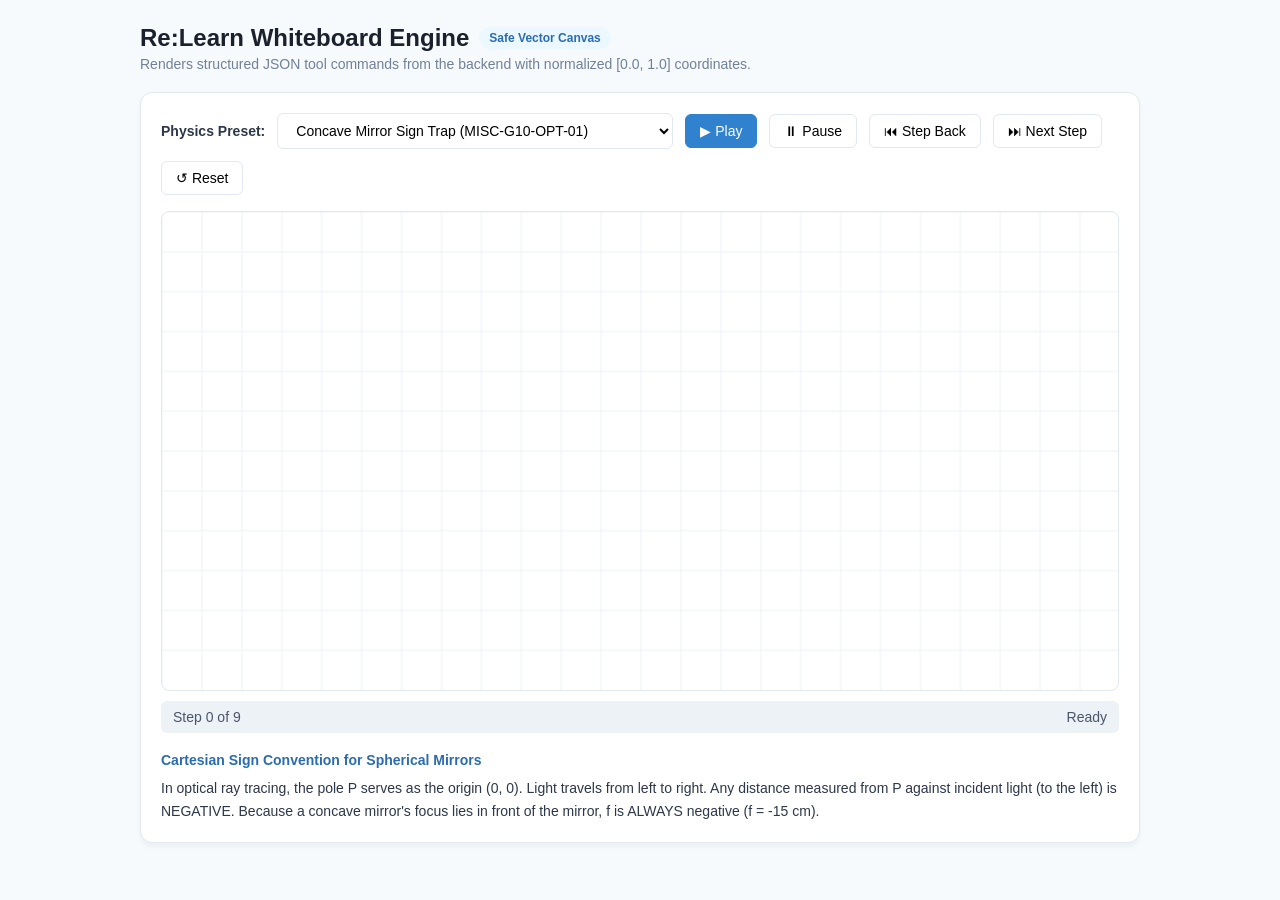
<file: frontend/whiteboard_preview.html>
<!DOCTYPE html>
<html lang="en">
<head>
  <meta charset="UTF-8">
  <meta name="viewport" content="width=device-width, initial-scale=1.0">
  <title>Re:Learn — Vector Whiteboard Interactive Preview</title>
  <style>
    :root {
      --bg: #F7FAFC;
      --card-bg: #FFFFFF;
      --text: #2D3748;
      --primary: #3182CE;
      --border: #E2E8F0;
    }
    * { box-sizing: border-box; margin: 0; padding: 0; }
    body {
      font-family: -apple-system, BlinkMacSystemFont, "Segoe UI", Roboto, Helvetica, Arial, sans-serif;
      background: var(--bg);
      color: var(--text);
      padding: 24px;
    }
    .container {
      max-width: 1000px;
      margin: 0 auto;
    }
    header {
      margin-bottom: 20px;
    }
    h1 {
      font-size: 24px;
      color: #1A202C;
      display: flex;
      align-items: center;
      gap: 10px;
    }
    .badge {
      font-size: 12px;
      background: #EBF8FF;
      color: #2B6CB0;
      padding: 4px 10px;
      border-radius: 9999px;
      font-weight: 600;
    }
    .card {
      background: var(--card-bg);
      border: 1px solid var(--border);
      border-radius: 12px;
      padding: 20px;
      box-shadow: 0 4px 6px -1px rgba(0, 0, 0, 0.05);
      margin-bottom: 20px;
    }
    .controls {
      display: flex;
      flex-wrap: wrap;
      gap: 12px;
      align-items: center;
      margin-bottom: 16px;
    }
    button, select {
      padding: 8px 14px;
      border-radius: 6px;
      border: 1px solid var(--border);
      background: #FFFFFF;
      font-size: 14px;
      font-weight: 500;
      cursor: pointer;
      transition: all 0.15s ease;
    }
    button:hover { background: #EDF2F7; }
    button.primary {
      background: var(--primary);
      color: #FFFFFF;
      border-color: var(--primary);
    }
    button.primary:hover { background: #2B6CB0; }
    .status-bar {
      margin-top: 10px;
      font-size: 14px;
      color: #4A5568;
      background: #EDF2F7;
      padding: 8px 12px;
      border-radius: 6px;
      display: flex;
      justify-content: space-between;
    }
    canvas {
      width: 100%;
      height: 480px;
      background: #FFFFFF;
      border: 1px solid var(--border);
      border-radius: 8px;
      display: block;
    }
    .explanation-box {
      margin-top: 16px;
      line-height: 1.6;
      font-size: 14px;
    }
    .explanation-title {
      font-weight: 700;
      margin-bottom: 6px;
      color: #2B6CB0;
    }
  </style>
</head>
<body>
  <div class="container">
    <header>
      <h1>Re:Learn Whiteboard Engine <span class="badge">Safe Vector Canvas</span></h1>
      <p style="color: #718096; margin-top: 4px; font-size: 14px;">
        Renders structured JSON tool commands from the backend with normalized [0.0, 1.0] coordinates.
      </p>
    </header>

    <div class="card">
      <div class="controls">
        <label for="preset-select" style="font-weight: 600; font-size: 14px;">Physics Preset:</label>
        <select id="preset-select">
          <option value="optics">Concave Mirror Sign Trap (MISC-G10-OPT-01)</option>
          <option value="circuits">Parallel Resistance & Current Split (MISC-G10-ELE-03)</option>
        </select>

        <button id="btn-play" class="primary">▶ Play</button>
        <button id="btn-pause">⏸ Pause</button>
        <button id="btn-prev">⏮ Step Back</button>
        <button id="btn-next">⏭ Next Step</button>
        <button id="btn-reset">↺ Reset</button>
      </div>

      <canvas id="whiteboard-canvas"></canvas>

      <div class="status-bar">
        <span id="step-indicator">Step 0 of 0</span>
        <span id="step-description">Ready</span>
      </div>

      <div class="explanation-box">
        <div id="concept-title" class="explanation-title">Concept Remediation</div>
        <p id="concept-desc">Loading pedagogical explanation...</p>
      </div>
    </div>
  </div>

  <script src="js/whiteboard.js"></script>
  <script>
    // Embedded sample payloads matching backend/intervention/whiteboard_schema.py
    const PRESETS = {
      optics: {
        misconception_id: "MISC-G10-OPT-01",
        concept_title: "Cartesian Sign Convention for Spherical Mirrors",
        pedagogical_explanation: "In optical ray tracing, the pole P serves as the origin (0, 0). Light travels from left to right. Any distance measured from P against incident light (to the left) is NEGATIVE. Because a concave mirror's focus lies in front of the mirror, f is ALWAYS negative (f = -15 cm).",
        commands: [
          { tool: "draw_axes", params: { origin: [0.50, 0.50], scale: "cartesian", color: "#718096" }, step_description: "Establish Principal Axis & Cartesian Reference Frame" },
          { tool: "draw_shape", params: { shape_type: "concave_mirror", x: 0.50, y: 0.20, height: 0.60, color: "#2B6CB0" }, step_description: "Draw Concave Mirror at origin" },
          { tool: "draw_text", params: { x: 0.52, y: 0.53, text: "Pole (P)", size: 13, color: "#2D3748" }, step_description: "Mark Pole" },
          { tool: "draw_arrow", params: { start: [0.50, 0.50], end: [0.25, 0.50], label: "f = -15 cm", color: "#E53E3E" }, step_description: "Highlight Focal Length (Negative Sign Convention)" },
          { tool: "draw_text", params: { x: 0.25, y: 0.47, text: "Focus (F)", size: 14, color: "#E53E3E" }, step_description: "Mark Focus Point" },
          { tool: "draw_arrow", params: { start: [0.15, 0.50], end: [0.15, 0.32], label: "Object (h=4cm)", color: "#38A169" }, step_description: "Place Object at u = -20 cm" },
          { tool: "draw_line", params: { start: [0.15, 0.32], end: [0.50, 0.32], style: "solid", color: "#D69E2E" }, step_description: "Ray 1: Parallel to Principal Axis" },
          { tool: "draw_line", params: { start: [0.50, 0.32], end: [0.05, 0.68], style: "solid", color: "#D69E2E" }, step_description: "Ray 1 Reflects Through Focus F" },
          { tool: "highlight_region", params: { bounds: [0.20, 0.40, 0.30, 0.60], color: "#ECC94B", pulse: true }, step_description: "Identify Sign Trap: Always substitute negative f and negative u!" }
        ]
      },
      circuits: {
        misconception_id: "MISC-G10-ELE-03",
        concept_title: "Parallel Circuits: Current Splitting and Reciprocal Inversion",
        pedagogical_explanation: "In parallel connections, voltage across both branches is identical (12V). Current splits inversely proportional to resistance. To find equivalent resistance, sum reciprocals (1/Rp = 1/6 + 1/12 = 3/12 = 1/4) and ALWAYS invert to get Rp = 4 ohms.",
        commands: [
          { tool: "draw_shape", params: { shape_type: "battery", x: 0.15, y: 0.50, width: 0.08, height: 0.15, color: "#C53030" }, step_description: "Place 12V Battery Source" },
          { tool: "draw_line", params: { start: [0.15, 0.42], end: [0.35, 0.42], style: "solid", color: "#2D3748" }, step_description: "Lead Wire to Junction" },
          { tool: "draw_arrow", params: { start: [0.20, 0.38], end: [0.30, 0.38], label: "Total I = 3A", color: "#3182CE" }, step_description: "Main Branch Current Flow" },
          { tool: "draw_shape", params: { shape_type: "resistor", x: 0.55, y: 0.30, width: 0.18, height: 0.08, color: "#D69E2E" }, step_description: "Top Branch Resistor R1 = 6Ω" },
          { tool: "draw_shape", params: { shape_type: "resistor", x: 0.55, y: 0.60, width: 0.18, height: 0.08, color: "#38A169" }, step_description: "Bottom Branch Resistor R2 = 12Ω" },
          { tool: "draw_text", params: { x: 0.55, y: 0.22, text: "I1 = 12V / 6Ω = 2A", size: 13, color: "#D69E2E" }, step_description: "Calculate Top Branch Current" },
          { tool: "draw_text", params: { x: 0.55, y: 0.72, text: "I2 = 12V / 12Ω = 1A", size: 13, color: "#38A169" }, step_description: "Calculate Bottom Branch Current" },
          { tool: "highlight_region", params: { bounds: [0.45, 0.20, 0.75, 0.75], color: "#ECC94B", pulse: true }, step_description: "Reciprocal Summing: 1/Rp = 1/6 + 1/12 = 3/12 => Rp = 4Ω" }
        ]
      }
    };

    const whiteboard = new ReLearnWhiteboard('whiteboard-canvas', {
      playbackSpeedMs: 1000,
      onStepChange: (step, total) => {
        document.getElementById('step-indicator').textContent = `Step ${step} of ${total}`;
        const activeCmd = whiteboard.payload && whiteboard.payload.commands[step - 1];
        document.getElementById('step-description').textContent = activeCmd ? activeCmd.step_description : (step === 0 ? "Ready" : "Complete");
      }
    });

    function loadPreset(key) {
      const data = PRESETS[key];
      document.getElementById('concept-title').textContent = data.concept_title;
      document.getElementById('concept-desc').textContent = data.pedagogical_explanation;
      whiteboard.loadPayload(data);
    }

    document.getElementById('preset-select').addEventListener('change', (e) => loadPreset(e.target.value));
    document.getElementById('btn-play').addEventListener('click', () => whiteboard.play());
    document.getElementById('btn-pause').addEventListener('click', () => whiteboard.pause());
    document.getElementById('btn-next').addEventListener('click', () => whiteboard.nextStep());
    document.getElementById('btn-prev').addEventListener('click', () => whiteboard.prevStep());
    document.getElementById('btn-reset').addEventListener('click', () => whiteboard.reset());

    // Initial load
    loadPreset('optics');
  </script>
</body>
</html>
</file>
